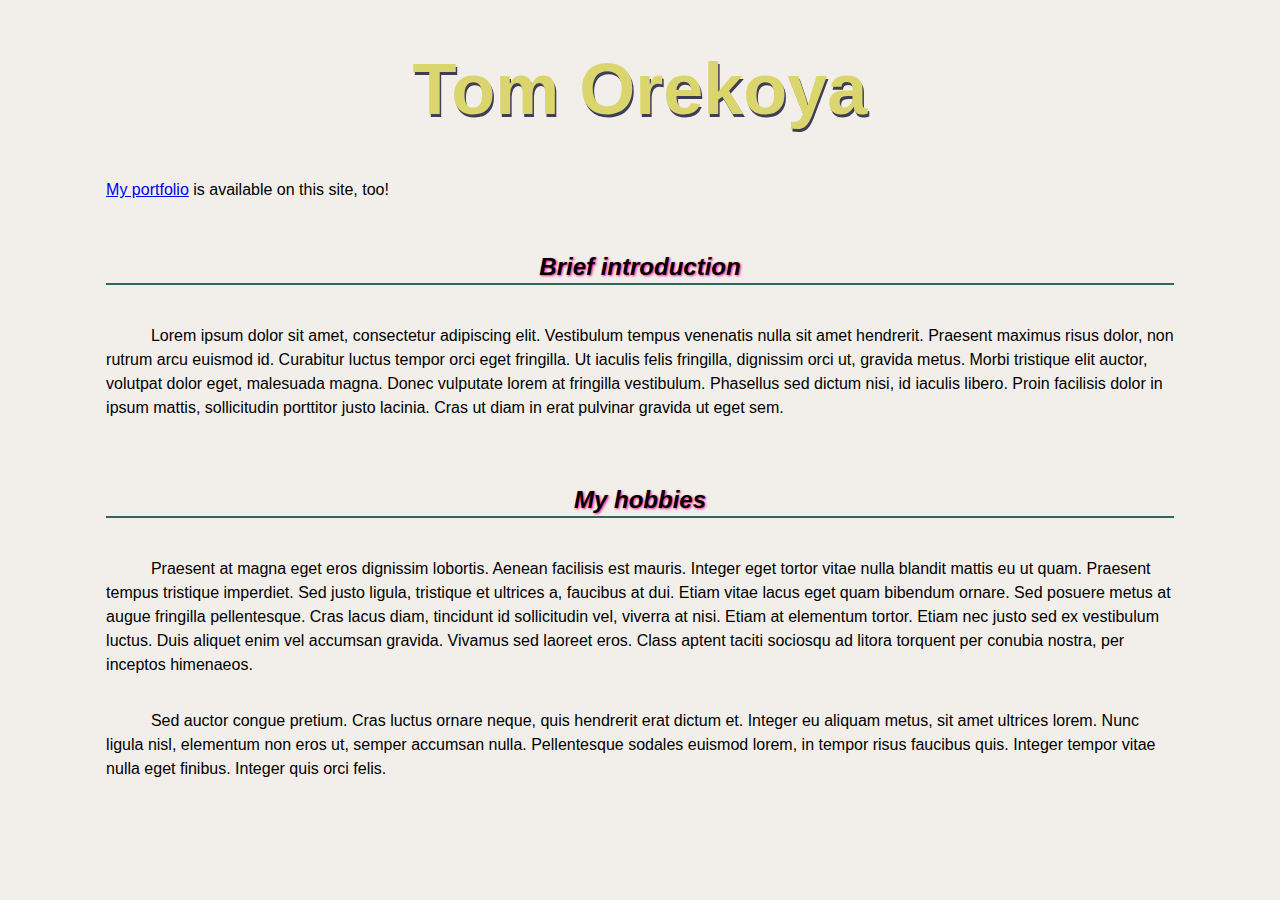
<file: index.html>
<!DOCTYPE html>
<html lang="en">
  <head>
    <meta charset="UTF-8" />
    <meta name="viewport" content="width=device-width, initial-scale=1.0" />
    <link rel="stylesheet" href="./styles/main.css">
    <title>About Me</title>
  </head>
  <body>
    <h1>Tom Orekoya</h1>

    <nav>
      <p>
        <a href="./portfolio.html">My portfolio</a> is available on this site,
        too!
      </p>
    </nav>

    <section>
      <h2>Brief introduction</h2>

      <p>
        Lorem ipsum dolor sit amet, consectetur adipiscing elit. Vestibulum
        tempus venenatis nulla sit amet hendrerit. Praesent maximus risus dolor,
        non rutrum arcu euismod id. Curabitur luctus tempor orci eget fringilla.
        Ut iaculis felis fringilla, dignissim orci ut, gravida metus. Morbi
        tristique elit auctor, volutpat dolor eget, malesuada magna. Donec
        vulputate lorem at fringilla vestibulum. Phasellus sed dictum nisi, id
        iaculis libero. Proin facilisis dolor in ipsum mattis, sollicitudin
        porttitor justo lacinia. Cras ut diam in erat pulvinar gravida ut eget
        sem.
      </p>
    </section>

    <section>
      <h2>My hobbies</h2>

      <p>
        Praesent at magna eget eros dignissim lobortis. Aenean facilisis est
        mauris. Integer eget tortor vitae nulla blandit mattis eu ut quam.
        Praesent tempus tristique imperdiet. Sed justo ligula, tristique et
        ultrices a, faucibus at dui. Etiam vitae lacus eget quam bibendum
        ornare. Sed posuere metus at augue fringilla pellentesque. Cras lacus
        diam, tincidunt id sollicitudin vel, viverra at nisi. Etiam at elementum
        tortor. Etiam nec justo sed ex vestibulum luctus. Duis aliquet enim vel
        accumsan gravida. Vivamus sed laoreet eros. Class aptent taciti sociosqu
        ad litora torquent per conubia nostra, per inceptos himenaeos.
      </p>

      <p>
        Sed auctor congue pretium. Cras luctus ornare neque, quis hendrerit erat
        dictum et. Integer eu aliquam metus, sit amet ultrices lorem. Nunc
        ligula nisl, elementum non eros ut, semper accumsan nulla. Pellentesque
        sodales euismod lorem, in tempor risus faucibus quis. Integer tempor
        vitae nulla eget finibus. Integer quis orci felis.
      </p>
    </section>
  </body>
</html>
</file>
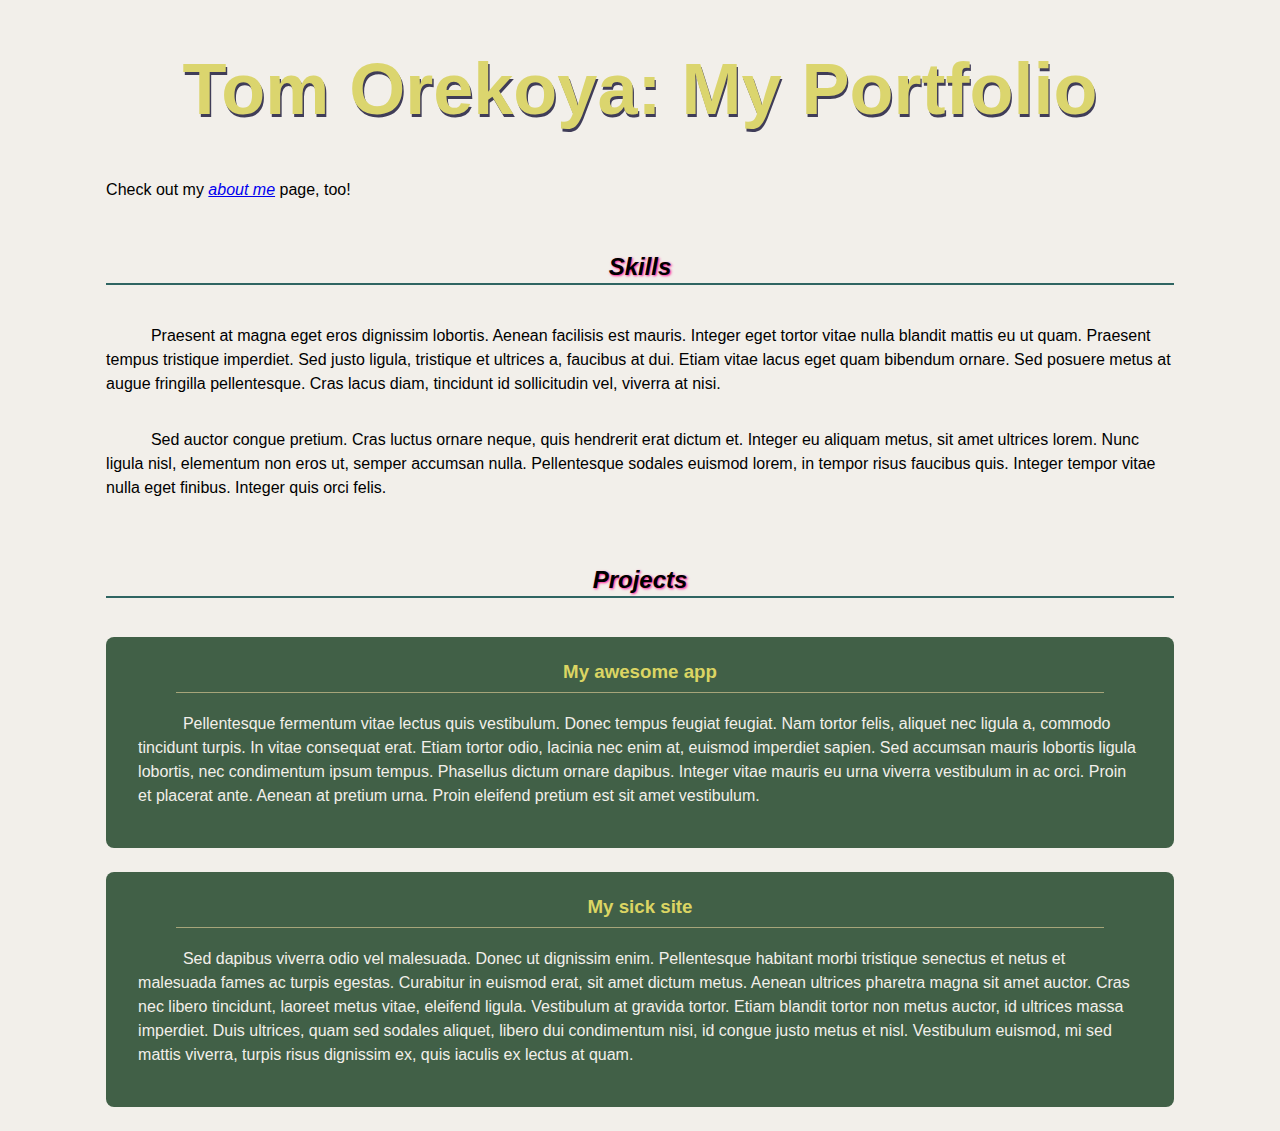
<file: portfolio.html>
<!DOCTYPE html>
<html lang="en">
  <head>
    <meta charset="UTF-8" />
    <meta name="viewport" content="width=device-width, initial-scale=1.0" />
    <link rel="stylesheet" href="./styles/main.css" />
    <title>Portfolio</title>
  </head>
  <body>
    <h1>Tom Orekoya: My Portfolio</h1>

    <nav>
      <p>
        Check out my <a href="./index.html"><em>about me</em></a> page, too!
      </p>
    </nav>

    <section>
      <h2>Skills</h2>

      <p>
        Praesent at magna eget eros dignissim lobortis. Aenean facilisis est
        mauris. Integer eget tortor vitae nulla blandit mattis eu ut quam.
        Praesent tempus tristique imperdiet. Sed justo ligula, tristique et
        ultrices a, faucibus at dui. Etiam vitae lacus eget quam bibendum
        ornare. Sed posuere metus at augue fringilla pellentesque. Cras lacus
        diam, tincidunt id sollicitudin vel, viverra at nisi.
      </p>

      <p>
        Sed auctor congue pretium. Cras luctus ornare neque, quis hendrerit erat
        dictum et. Integer eu aliquam metus, sit amet ultrices lorem. Nunc
        ligula nisl, elementum non eros ut, semper accumsan nulla. Pellentesque
        sodales euismod lorem, in tempor risus faucibus quis. Integer tempor
        vitae nulla eget finibus. Integer quis orci felis.
      </p>
    </section>

    <section>
      <h2>Projects</h2>

      <div class="project">
        <h3>My awesome app</h3>

        <p>
          Pellentesque fermentum vitae lectus quis vestibulum. Donec tempus
          feugiat feugiat. Nam tortor felis, aliquet nec ligula a, commodo
          tincidunt turpis. In vitae consequat erat. Etiam tortor odio, lacinia
          nec enim at, euismod imperdiet sapien. Sed accumsan mauris lobortis
          ligula lobortis, nec condimentum ipsum tempus. Phasellus dictum ornare
          dapibus. Integer vitae mauris eu urna viverra vestibulum in ac orci.
          Proin et placerat ante. Aenean at pretium urna. Proin eleifend pretium
          est sit amet vestibulum.
        </p>
      </div>

      <div class="project">
        <h3>My sick site</h3>

        <p>
          Sed dapibus viverra odio vel malesuada. Donec ut dignissim enim.
          Pellentesque habitant morbi tristique senectus et netus et malesuada
          fames ac turpis egestas. Curabitur in euismod erat, sit amet dictum
          metus. Aenean ultrices pharetra magna sit amet auctor. Cras nec libero
          tincidunt, laoreet metus vitae, eleifend ligula. Vestibulum at gravida
          tortor. Etiam blandit tortor non metus auctor, id ultrices massa
          imperdiet. Duis ultrices, quam sed sodales aliquet, libero dui
          condimentum nisi, id congue justo metus et nisl. Vestibulum euismod,
          mi sed mattis viverra, turpis risus dignissim ex, quis iaculis ex
          lectus at quam.
        </p>
      </div>
    </section>
  </body>
</html>
</file>
<file: styles/main.css>
/*
 * https://coolors.co/f2efea-fc7753-66d7d1-403d58-dbd56e
 *
 * #F2EFEA - Isabelline
 * #FC7753 - Coral
 * #66D7D1 - Tiffany Blue
 * #403D58 - English Violet
 * #DBD56E - Straw
 */

:root {
    font-family: sans-serif;
    background-color: #F2EFEA;
    color: black;
}

body {
    max-width: 120ch;
    margin: 0 auto;
    line-height: 1.5;
}

h1, h2, h3 {
    text-align: center;
    line-height: normal;
}

h1 {
    font-size: 4.5em;
    font-weight: 900;
    text-shadow: 0.02em 0.04em #403D58;
    color: #DBD56E;
}

h2 {
    font-style: italic;
    border-bottom: 0.1em solid #2f6562;
    padding: 0.5em 0.25em 0.1em;
    margin: 1.6em 0;
    text-shadow: 0.05em 0.05em 0.1em deeppink;
}

section p {
    text-indent: 2.8em;
    padding-bottom: 1em;
}

.project {
    background-color: #416047;
    color: #F2EFEA;
    padding: 0.5em 2em;
    border-radius: 0.5em;
    margin-bottom: 1.5em;
}

.project h3 {
    color: #DBD563;
    margin-top: 1rem;
    margin-left: 2em;
    margin-right: 2em;
    border-bottom: 0.1em solid #a6a57a;
    padding-bottom: 0.5em;
}
</file>
